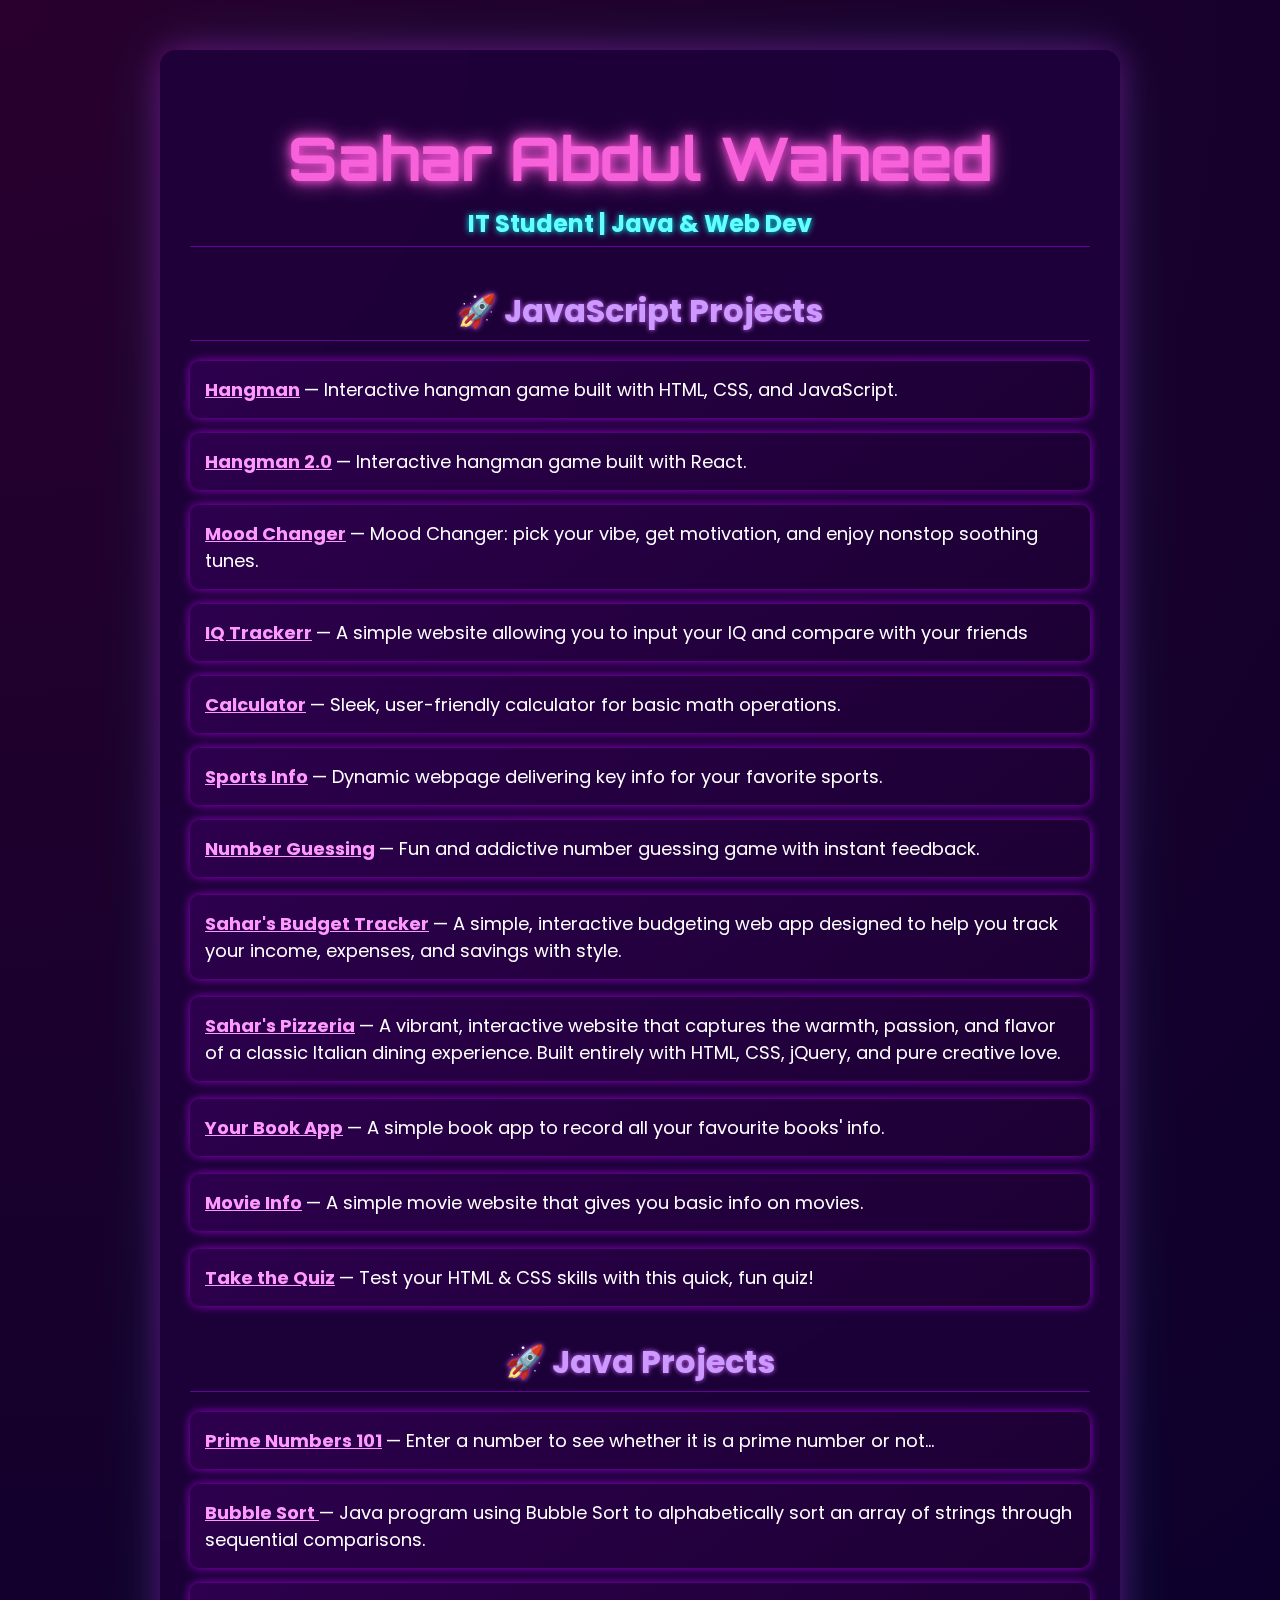
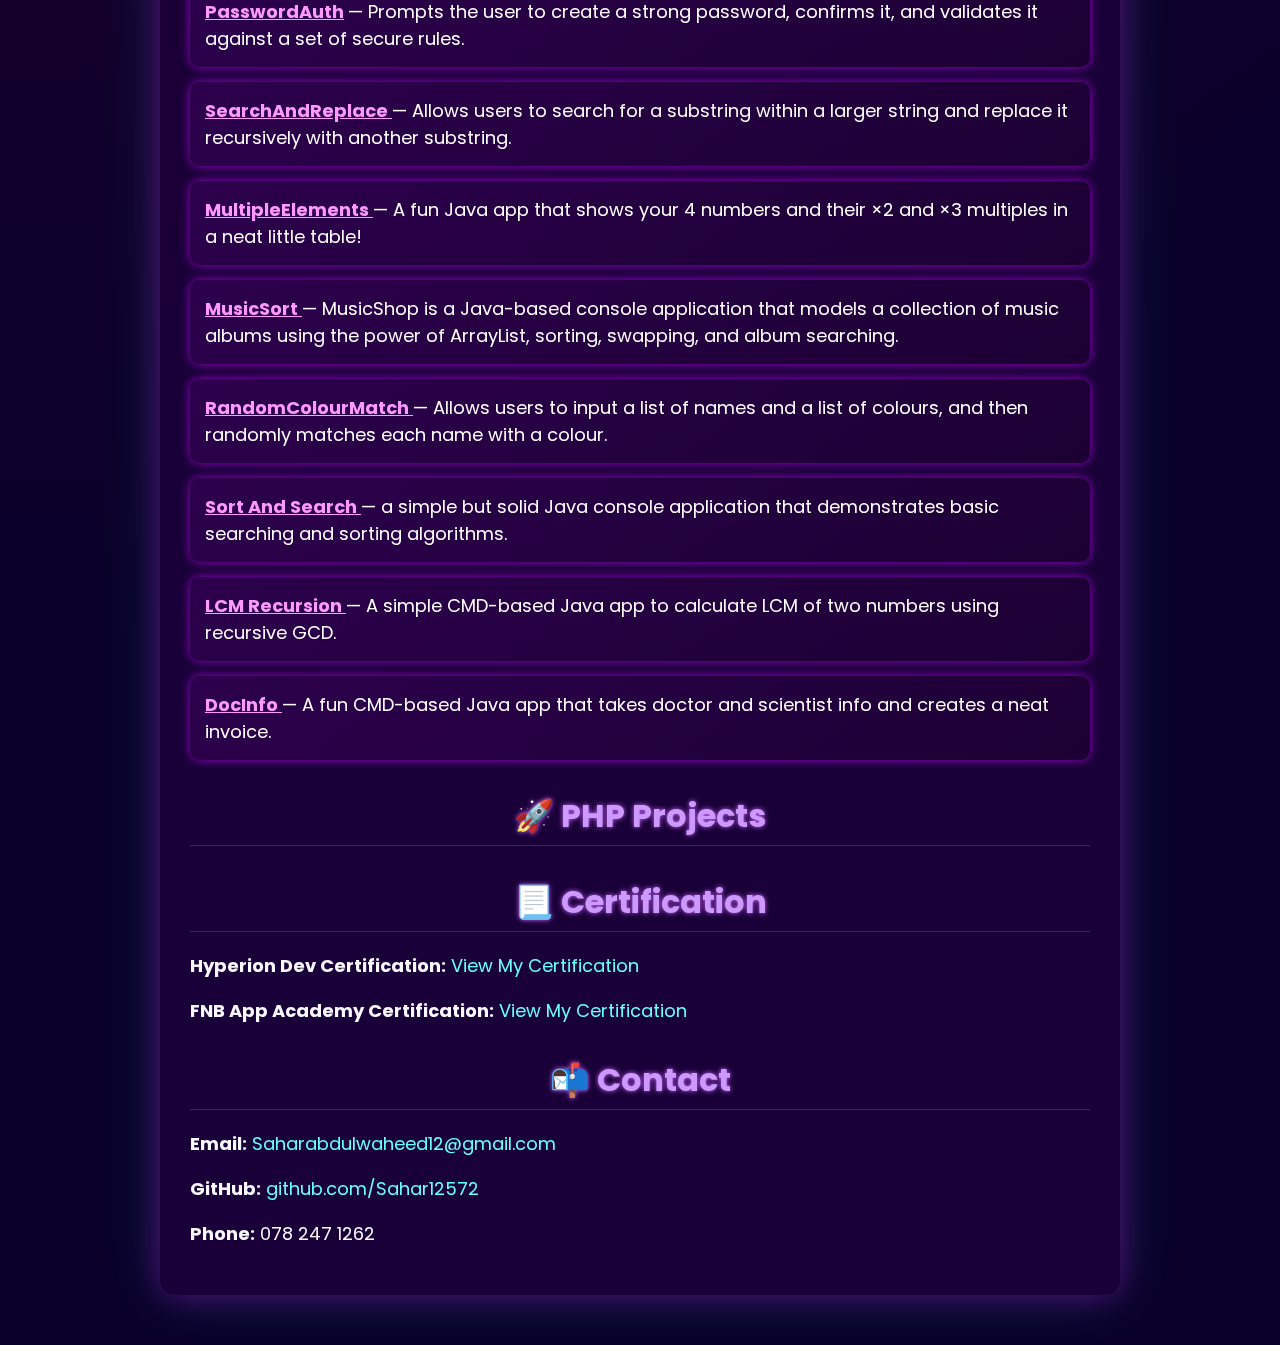
<file: index.html>
<!DOCTYPE html>
<html lang="en">
  <head>
    <meta charset="UTF-8" />
    <meta name="viewport" content="width=device-width, initial-scale=1" />
    <title>Sahar's Portfolio</title>
    <link rel="stylesheet" href="portfolio.css" />
    <link
      href="https://fonts.googleapis.com/css2?family=Orbitron:wght@500&family=Poppins&display=swap"
      rel="stylesheet" />
  </head>
  <body>
    <div class="container">
      <header>
        <h1 id="name">Sahar Abdul Waheed</h1>
        <h3 class="Title">IT Student | Java & Web Dev</h3>
      </header>

      <section>
        <h3>🚀 JavaScript Projects</h3>
        <ul class="project-list">
          <li>
            <strong
              >
              <a
                href="https://sahar12572.github.io/Hangman/"
                target="_blank"
                rel="noopener noreferrer"
                >Hangman</a
              >
            </strong>
            — Interactive hangman game built with HTML, CSS, and JavaScript.
          </li>
          <li>
            <strong
              >
              <a
                href="https://sahar12572.github.io/hangman-game/"
                target="_blank"
                rel="noopener noreferrer"
                >Hangman 2.0</a
              >
            </strong>
            — Interactive hangman game built with React.
          </li>
           <li>
            <strong
              >
              <a
                href="https://sahar12572.github.io/Mood-Changer/"
                target="_blank"
                rel="noopener noreferrer"
                >Mood Changer</a
              >
            </strong>
            — Mood Changer: pick your vibe, get motivation, and enjoy nonstop soothing tunes.  
          </li>
          <li>
            <strong
              >
              <a
                href="https://sahar12572.github.io/IQ-Tracker/"
                target="_blank"
                rel="noopener noreferrer"
                >IQ Trackerr</a
              >
            </strong>
            — A simple website allowing you to input your IQ and compare with your friends 
          </li>
          <li>
            <strong
              >
              <a
                href="https://sahar12572.github.io/Calculator-2.0/"
                target="_blank"
                rel="noopener noreferrer"
                >Calculator</a
              >
            </strong>
            — Sleek, user-friendly calculator for basic math operations.
          </li>
          <li>
            <strong
              >
              <a
                href="https://sahar12572.github.io/Sports-Info/"
                target="_blank"
                rel="noopener noreferrer"
                >Sports Info</a
              >
            </strong>
            — Dynamic webpage delivering key info for your favorite sports.
          </li>
          <li>
            <strong
              >
              <a
                href="https://sahar12572.github.io/NumberGuess/"
                target="_blank"
                rel="noopener noreferrer"
                >Number Guessing</a
              >
            </strong>
            — Fun and addictive number guessing game with instant feedback.
          </li>
        </ul>
      </section>

      <section>
        <ul class="project-list">
          <li>
            <strong>
              <a
                href="https://sahar12572.github.io/Sahar-s-Budget-Tracker/"
                target="_blank"
                rel="noopener noreferrer"
                > Sahar's Budget Tracker</a
              >
            </strong>
            — A simple, interactive budgeting web app designed to help you track
            your income, expenses, and savings with style.
          </li>
        </ul>
      </section>

      <section>
        <ul class="project-list">
          <li>
            <strong>
              <a
                href="https://sahar12572.github.io/Sahar-s-Pizzeria/"
                target="_blank"
                rel="noopener noreferrer"
                > Sahar's Pizzeria</a
              >
            </strong>
            — A vibrant, interactive website that captures the warmth, passion,
            and flavor of a classic Italian dining experience. Built entirely
            with HTML, CSS, jQuery, and pure creative love.
          </li>
        </ul>
      </section>

      <section>
        <ul class="project-list">
          <li>
            <strong>
              <a
                href="https://sahar12572.github.io/Book-Index/"
                target="_blank"
                rel="noopener noreferrer"
                > Your Book App</a
              >
            </strong>
            — A simple book app to record all your favourite books' info.
          </li>
        </ul>
      </section>

      <section>
        <ul class="project-list">
          <li>
            <strong>
              <a
                href="https://sahar12572.github.io/Movies-Movies/"
                target="_blank"
                rel="noopener noreferrer"
                > Movie Info</a
              >
            </strong>
            — A simple movie website that gives you basic info on movies.
          </li>
        </ul>
      </section>

      <section>
        <ul class="project-list">
          <li>
            <strong>
              <a
                href="https://sahar12572.github.io/Mini-Quiz/"
                target="_blank"
                rel="noopener noreferrer"
                >Take the Quiz</a
              >
            </strong>
            — Test your HTML & CSS skills with this quick, fun quiz!
          </li>
        </ul>
      </section>
 <section>
        <h3>🚀 Java Projects</h3>
        <ul class="project-list">
          <li>
             <strong>
              <a
                href="https://github.com/Sahar12572/PrimeNumbers/tree/main"
                target="_blank"
                rel="noopener noreferrer"
                > Prime Numbers 101</a
              >
            </strong>
           — Enter a number to see whether it is a prime number or not...
          </li>
            <li>
             <strong>
              <a
                href="https://github.com/Sahar12572/BubbleSort"
                target="_blank"
                rel="noopener noreferrer"
                > Bubble Sort </a
              >
            </strong>
           — Java program using Bubble Sort to alphabetically sort an array of strings through sequential comparisons.
          </li>
           <li>
             <strong>
              <a
                href="https://github.com/Sahar12572/PasswordAuth"
                target="_blank"
                rel="noopener noreferrer"
                > PasswordAuth</a
              >
            </strong>
           — Prompts the user to create a strong password, confirms it, and validates it against a set of secure rules.
          </li>
           <li>
             <strong>
              <a
                href="https://github.com/Sahar12572/SearchAndReplace"
                target="_blank"
                rel="noopener noreferrer"
                > SearchAndReplace </a
              >
            </strong>
           —  Allows users to search for a substring within a larger string and replace it recursively with another substring.
          </li>
          <li>
             <strong>
              <a
                href="https://github.com/Sahar12572/MultipleElements"
                target="_blank"
                rel="noopener noreferrer"
                > MultipleElements </a
              >
            </strong>
           — A fun Java app that shows your 4 numbers and their ×2 and ×3 multiples in a neat little table!
          </li>
           <li>
             <strong>
              <a
                href="https://github.com/Sahar12572/MusicSort"
                target="_blank"
                rel="noopener noreferrer"
                > MusicSort </a
              >
            </strong>
           — MusicShop is a Java-based console application that models a collection of music albums using the power of ArrayList, sorting, swapping, and album searching.
          </li>
           <li>
             <strong>
              <a
                href="https://github.com/Sahar12572/RandomColourMatch"
                target="_blank"
                rel="noopener noreferrer"
                > RandomColourMatch </a
              >
            </strong>
           — Allows users to input a list of names and a list of colours, and then randomly matches each name with a colour.
          </li>
           <li>
             <strong>
              <a
                href="https://github.com/Sahar12572/SortAndSearch"
                target="_blank"
                rel="noopener noreferrer"
                > Sort And Search </a
              >
            </strong>
           — a simple but solid Java console application that demonstrates basic searching and sorting algorithms. 
          </li>
                     <li>
             <strong>
              <a
                href="https://github.com/Sahar12572/LCM-Recursion"
                target="_blank"
                rel="noopener noreferrer"
                > LCM Recursion </a
              >
            </strong>
           — A simple CMD-based Java app to calculate LCM of two numbers using recursive GCD. 
          </li>
            <li>
             <strong>
              <a
                href="https://github.com/Sahar12572/DocInfo"
                target="_blank"
                rel="noopener noreferrer"
                > DocInfo </a
              >
            </strong>
           — A fun CMD-based Java app that takes doctor and scientist info and creates a neat invoice.
          </li>
</section>
      <section>
          <h3>🚀 PHP Projects </h3>
      </section>
               <section>
        <h3> 📃 Certification </h3>
        <p>
          <strong>Hyperion Dev Certification:</strong>
          <a href="Hyperion Dev Certificate.pdf" target="_blank"
            >View My Certification</a
          >
        </p>
        <p>
          <strong>FNB App Academy Certification:</strong>
          <a href="FNB Certificate.pdf" target="_blank"
            >View My Certification</a
          >
        </p>
      </section>
      <section>
        <h3>📬 Contact</h3>
        <p>
          <strong>Email:</strong>
          <a href="mailto:Saharabdulwaheed12@gmail.com"
            >Saharabdulwaheed12@gmail.com</a
          >
        </p>
        <p>
          <strong>GitHub:</strong>
          <a
            href="https://github.com/Sahar12572"
            target="_blank"
            rel="noopener noreferrer"
            >github.com/Sahar12572</a
          >
        </p>
        <p><strong>Phone:</strong> 078 247 1262</p>

    </div>
  </body>
</html>
</file>
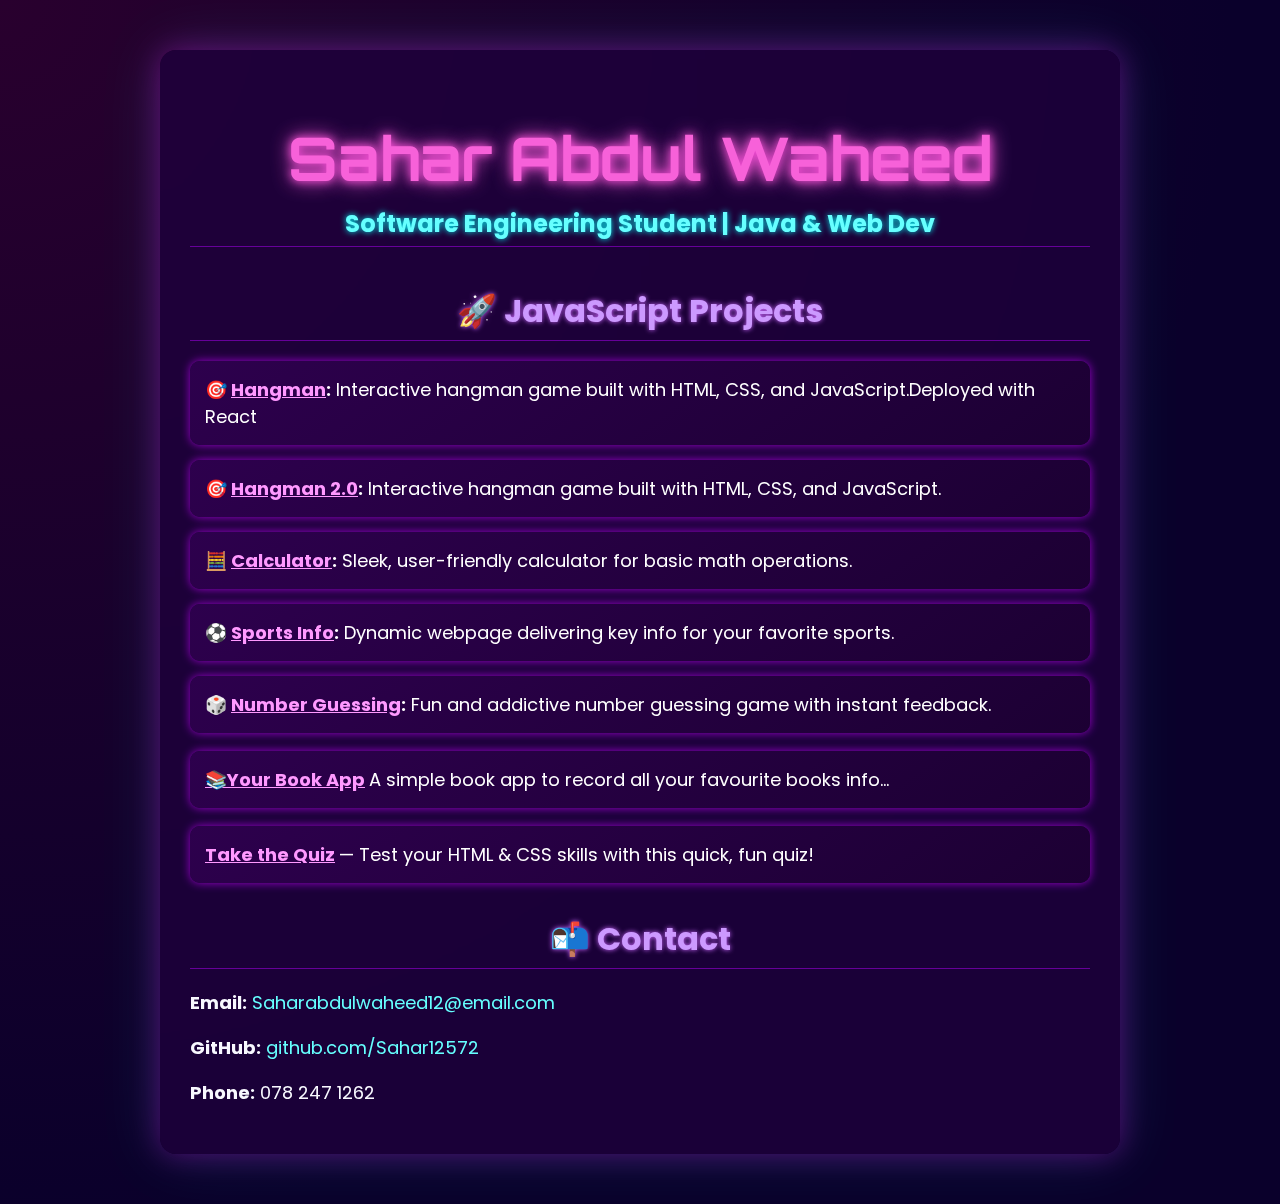
<file: portfolio.html>
<!DOCTYPE html>
<html lang="en">
  <head>
    <meta charset="UTF-8" />
    <meta name="viewport" content="width=device-width, initial-scale=1" />
    <title>Sahar's Portfolio</title>
    <link rel="stylesheet" href="portfolio.css" />
    <link
      href="https://fonts.googleapis.com/css2?family=Orbitron:wght@500&family=Poppins&display=swap"
      rel="stylesheet" />
  </head>
  <body>
    <div class="container">
      <header>
        <h1>Sahar Abdul Waheed</h1>
        <h3 class="Title">Software Engineering Student | Java & Web Dev</h3>
      </header>

      <section>
        <h3>🚀 JavaScript Projects</h3>
        <ul class="project-list">
          <li>
            <strong
              >🎯
              <a
                href="https://sahar12572.github.io/hangman-game/"
                target="_blank"
                rel="noopener noreferrer"
                >Hangman</a
              >:</strong
            >
            Interactive hangman game built with HTML, CSS, and
            JavaScript.Deployed with React
          </li>
          <li>
            <strong
              >🎯
              <a
                href="https://sahar12572.github.io/Hangman/"
                target="_blank"
                rel="noopener noreferrer"
                >Hangman 2.0</a
              >:</strong
            >
            Interactive hangman game built with HTML, CSS, and JavaScript.
          </li>
          <li>
            <strong
              >🧮
              <a
                href="https://sahar12572.github.io/Calculator-2.0/"
                target="_blank"
                rel="noopener noreferrer"
                >Calculator</a
              >:</strong
            >
            Sleek, user-friendly calculator for basic math operations.
          </li>
          <li>
            <strong
              >⚽
              <a
                href="https://sahar12572.github.io/Sports-Info/"
                target="_blank"
                rel="noopener noreferrer"
                >Sports Info</a
              >:</strong
            >
            Dynamic webpage delivering key info for your favorite sports.
          </li>
          <li>
            <strong
              >🎲
              <a
                href="https://sahar12572.github.io/NumberGuess/"
                target="_blank"
                rel="noopener noreferrer"
                >Number Guessing</a
              >:</strong
            >
            Fun and addictive number guessing game with instant feedback.
          </li>
        </ul>
      </section>
      <section>
        <ul class="project-list">
          <li>
            <strong>
              <a
                href="https://sahar12572.github.io/Book-Index/"
                target="_blank"
                rel="noopener noreferrer"
                >📚Your Book App</a
              >
            </strong>
            A simple book app to record all your favourite books info...
          </li>
        </ul>
      </section>
      <section>
        <ul class="project-list">
          <li>
            <strong>
              <a
                href="https://sahar12572.github.io/Mini-Quiz/"
                target="_blank"
                rel="noopener noreferrer"
                >Take the Quiz</a
              >
            </strong>
            — Test your HTML & CSS skills with this quick, fun quiz!
          </li>
        </ul>
      </section>

      <section>
        <h3>📬 Contact</h3>
        <p>
          <strong>Email:</strong>
          <a href="mailto:Saharabdulwaheed12@email.com"
            >Saharabdulwaheed12@email.com</a
          >
        </p>
        <p>
          <strong>GitHub:</strong>
          <a
            href="https://github.com/Sahar12572"
            target="_blank"
            rel="noopener noreferrer"
            >github.com/Sahar12572</a
          >
        </p>
        <p><strong>Phone:</strong> 078 247 1262</p>
      </section>
    </div>
  </body>
</html>
</file>
<file: portfolio.css>
body {
    margin: 0;
    padding: 0;
    background-color: #0a002b; /* deep space purple */
    font-family: 'Poppins', sans-serif;
    color: #f8f8ff;
    font-size: 18px;
    background-image: radial-gradient(circle at top left, #29002e, #0a002b 70%);
}

.container {
    max-width: 900px;
    margin: 50px auto;
    padding: 30px;
    background-color: rgba(30, 0, 60, 0.8); /* dreamy deep purple */
    border-radius: 16px;
    box-shadow: 0 0 30px rgba(255, 0, 255, 0.3), 0 0 60px rgba(0, 255, 255, 0.15);
    backdrop-filter: blur(8px);
}

header {
    text-align: center;
    margin-bottom: 40px;
}

h1 {
    font-size: 60px;
    color: #f761d9; /* neon pink */
    font-family: 'Orbitron', sans-serif;
    margin-bottom: 10px;
    text-shadow: 0 0 10px #ff50dc, 0 0 20px #fc5fdc;
}

.Title {
    font-size: 24px;
    color: #66ffff; /* soft neon blue */
    margin-top: 0;
    text-shadow: 0 0 6px #00ffff;
}

h3 {
    font-size: 32px;
    color: #cc99ff; /* neon lavender */
    margin-bottom: 20px;
    border-bottom: 1px solid #660099;
    padding-bottom: 5px;
    text-shadow: 0 0 5px #cc66ff;
    text-align: center;
}

.project-list {
    list-style-type: none;
    padding: 0;
}

.project-list li {
    background: linear-gradient(145deg, #2d004d, #1c0033);
    color: #ffffff;
    margin-bottom: 15px;
    padding: 15px;
    border-radius: 10px;
    transition: transform 0.3s ease, box-shadow 0.3s ease;
    box-shadow: 0 0 10px #9900cc;
}

.project-list li:hover {
    transform: scale(1.02);
    box-shadow: 0 0 20px #ff33cc;
}

a {
    color: #66ffff;
    text-decoration: none;
    transition: color 0.3s ease;
}

a:hover {
    color: #ff99ff;
    text-decoration: underline;
}
.project-list li a {
    color: #ff99ff;
    text-decoration: underline;
    font-weight: 700;
    transition: color 0.3s ease;
}

.project-list li a:hover {
    color: #ff33cc;
}
</file>
